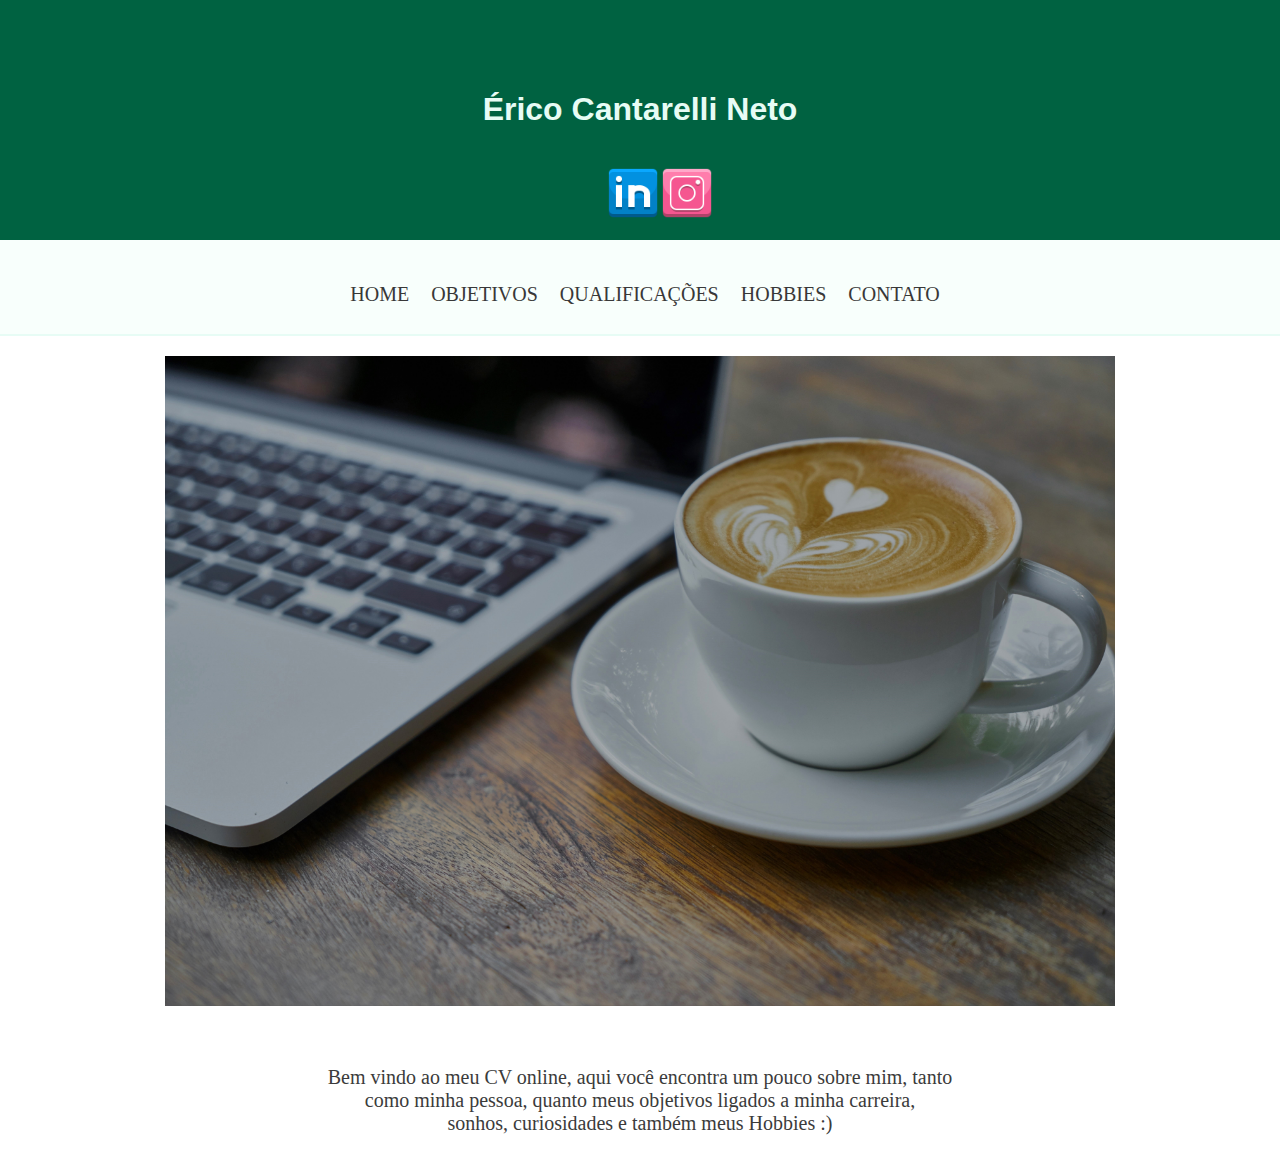
<file: index.html>
<!DOCTYPE html>
<html>
<html lang="pt-br">

<!--Utilizei o padrão meta e pra formatação temos o Bootstrap e também o CSS, assim denominado como "principal" responsável pela estilização de todas as páginas do site
Todas as páginas partilham do mesmo cabeçalho-->

<head>

    <meta charset="utf-8">
    <meta neme="viewport" content="width=device-width, initial-scale=1.0">
    <title>Home Érico</title>
    <link rel="stylesheet" href="./Css/principal.css">
    <link href="https://cdn.jsdelivr.net/npm/bootstrap@5.2.0-beta1/dist/css/bootstrap.min.css" rel="stylesheet"
        integrity="sha384-0evHe/X+R7YkIZDRvuzKMRqM+OrBnVFBL6DOitfPri4tjfHxaWutUpFmBp4vmVor" crossorigin="anonymous">

</head>

<body>

    <div class="container">
        <div class="row">
            <div class="col-sm">

            </div>
            <div class="col-sm">

            </div>
            <div class="col-sm">

            </div>
        </div>
    </div>

    <!--Iniciamos com o cabeçalho do site, com meu nome sendo apresentado em h1, seguido dos botões para acesso as redes sociais-->
    <header class="menu">
        <main>
            <div class="nome">
                <h1>Érico Cantarelli Neto</h1>
            </div>
            <div class="contato">
                <ul>
                    <li>
                        <a href="https://www.linkedin.com/in/%C3%A9rico-cantarelli-neto/" target="_blank"><img
                                src="./Imagens/linkedin.png" height="50px" width="50px"></a>
                        <a href="https://www.instagram.com/ericocantarelli/" target="_blank"><img
                                src="./Imagens/Instagram.png" height="50px" width="50px"></a>

                </ul>


            </div>

        </main>
    </header>

    <!--Aqui inserimos um alinhamento afim de proporcionar um width de 100 por cento para o menu de opções. 
        Além de fazer uma UL utilizando <a href> pra acessar os links internos do site com o click-->

    <main class="alinhamento">
        <div class="menu2">
            <div class="opções">
                <ul>
                    <li><a href="index.html">HOME</a></li>
                    <li><a href="objetivos.html">OBJETIVOS</a></li>
                    <li><a href="qualificações.html">QUALIFICAÇÕES</a></li>
                    <li><a href="hobbies.html">HOBBIES</a></li>
                    <li><a href="contato.html">CONTATO</a></li>

                </ul>
            </div>

        </div>
    </main>

    <div class="imagemprincipal">
        <img src="./Imagens/imagemprincipal.jpg" width="950px" height="650px">
    </div>

    <div class="primeiroParágrafo">
        <p>Bem vindo ao meu CV online, aqui você encontra um pouco sobre mim, tanto <br> como minha pessoa, quanto meus
            objetivos ligados a minha carreira, <br>
            sonhos, curiosidades e também meus Hobbies :)
        <p>
    </div>










</body>

</html>
</file>
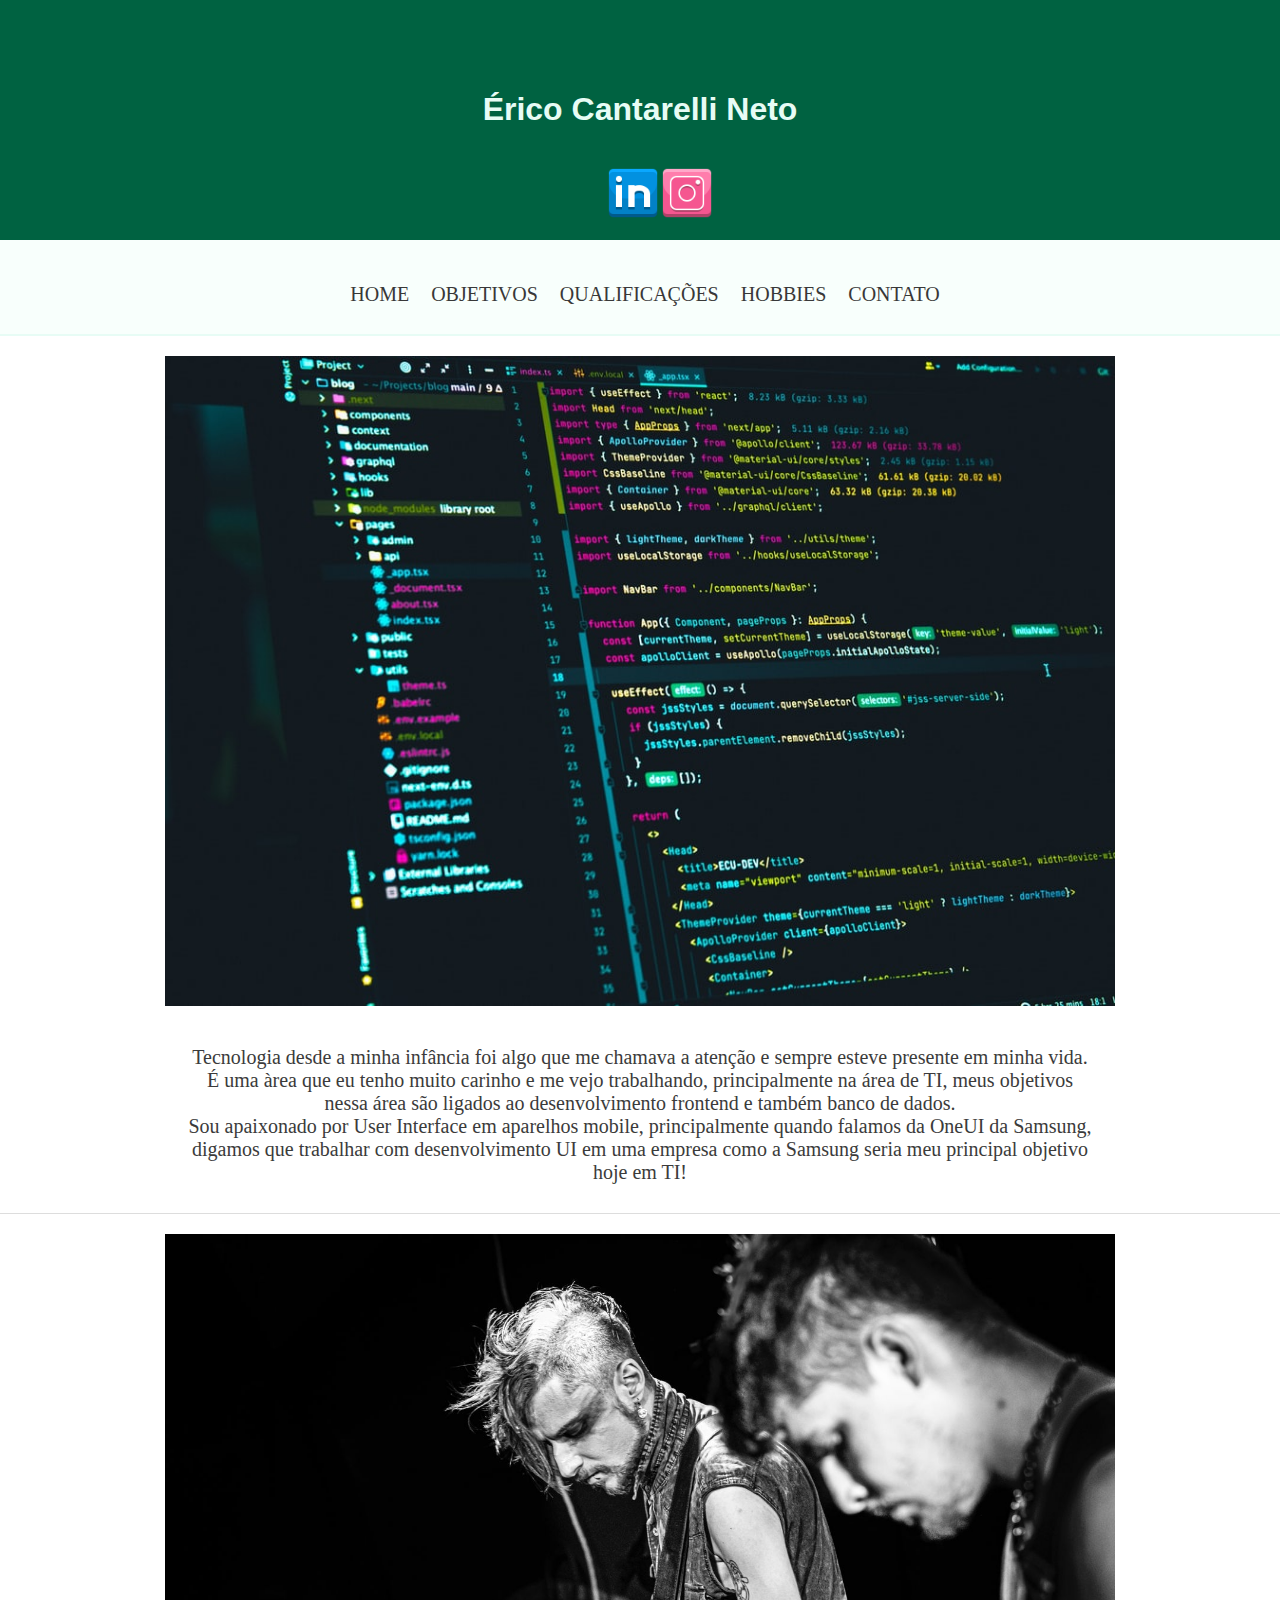
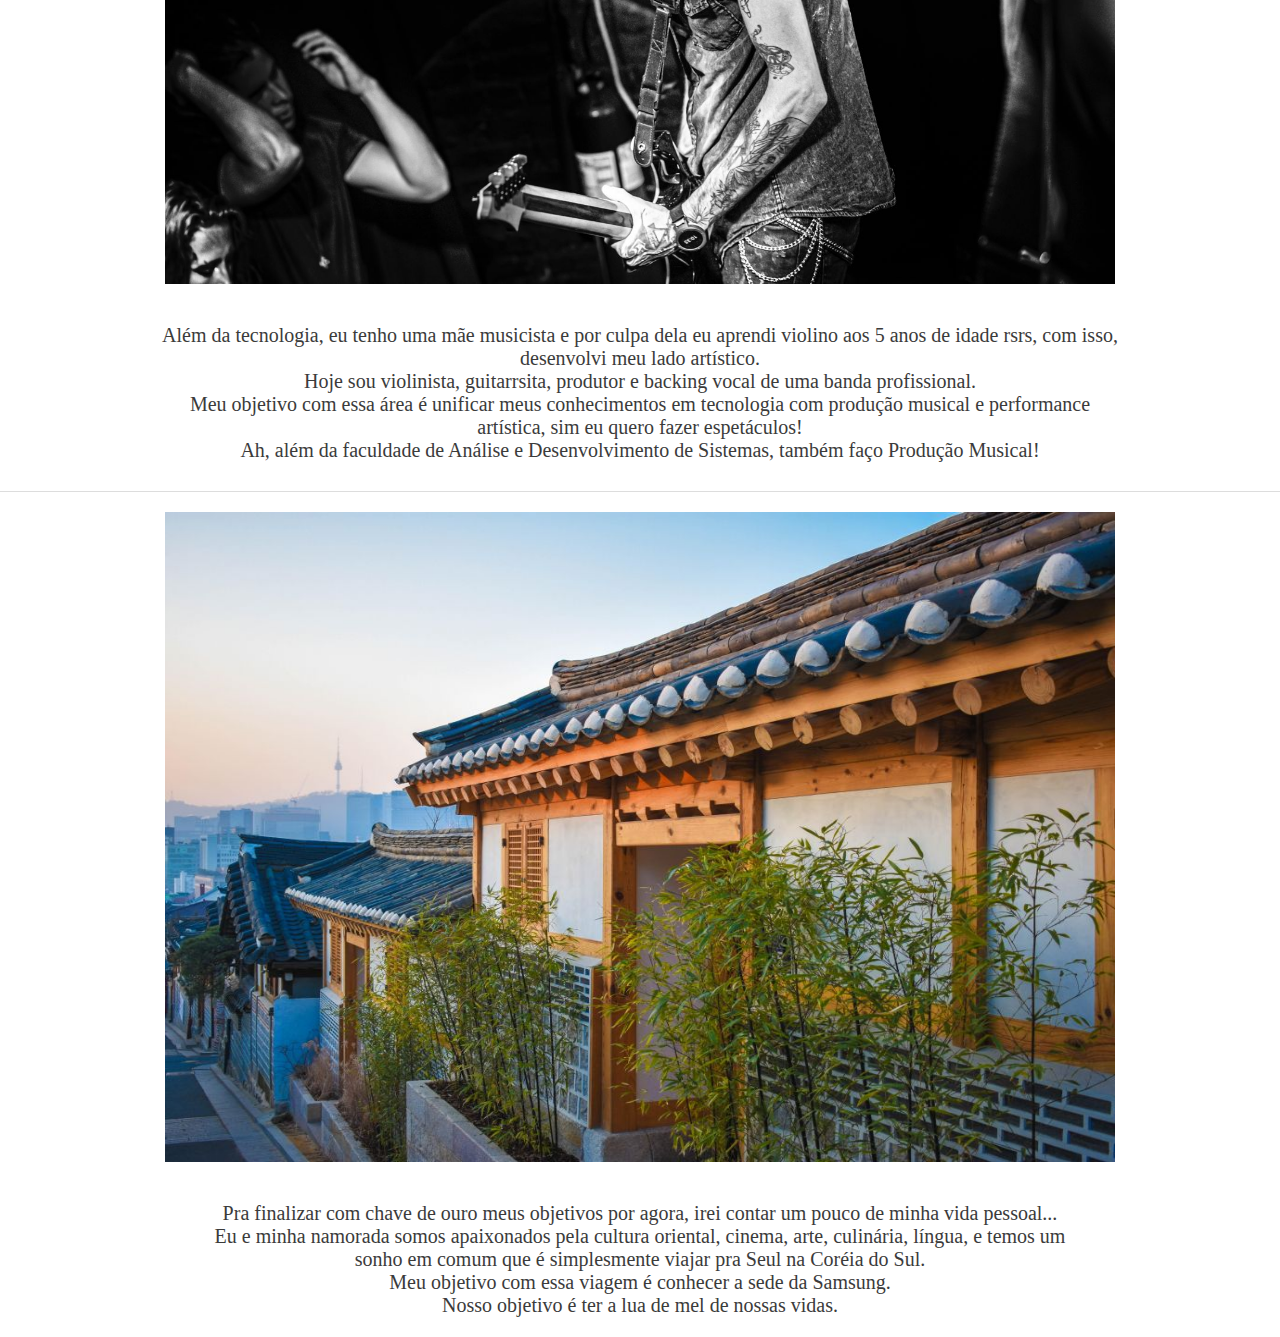
<file: objetivos.html>
<!DOCTYPE html>
<html>
<html lang="pt-br">

<head>

    <meta charset="utf-8">
    <meta neme="viewport" content="width=device-width, initial-scale=1.0">
    <title>Objetivos Érico</title>
    <link rel="stylesheet" href="./Css/principal.css">
    <link href="https://cdn.jsdelivr.net/npm/bootstrap@5.2.0-beta1/dist/css/bootstrap.min.css" rel="stylesheet"
        integrity="sha384-0evHe/X+R7YkIZDRvuzKMRqM+OrBnVFBL6DOitfPri4tjfHxaWutUpFmBp4vmVor" crossorigin="anonymous">

</head>

<body>

    <div class="container">
        <div class="row">
            <div class="col-sm">

            </div>
            <div class="col-sm">

            </div>
            <div class="col-sm">

            </div>
        </div>
    </div>

    <header class="menu">
        <main>
            <div class="nome">
                <h1>Érico Cantarelli Neto</h1>
            </div>
            <div class="contato">
                <ul>
                    <li>
                        <a href="https://www.linkedin.com/in/%C3%A9rico-cantarelli-neto/" target="_blank"><img
                                src="./Imagens/linkedin.png" height="50px" width="50px"></a>
                        <a href="https://www.instagram.com/ericocantarelli/" target="_blank"><img
                                src="./Imagens/Instagram.png" height="50px" width="50px"></a>

                </ul>


            </div>

        </main>
    </header>

    <main class="alinhamento">
        <div class="menu2">
            <div class="opções">
                <ul>
                    <li><a href="index.html">HOME</a></li>
                    <li><a href="objetivos.html">OBJETIVOS</a></li>
                    <li><a href="qualificações.html">QUALIFICAÇÕES</a></li>
                    <li><a href="hobbies.html">HOBBIES</a></li>
                    <li><a href="contato.html">CONTATO</a></li>

                </ul>
            </div>

        </div>
    </main>

    <!--Essa página segue com a apresentação de 3 imagens alinhadas a esquerda da página,
        com um parágrafo alinhado a direita utilizando a função inline-block para cada imagem e a função position absolute para os parágrafos-->

    <div class="imagem2">
        <img src="./Imagens/objetivo1.jpg" width="950px" height="650px">
    </div>

    <div class="objetivo1">
        <p>Tecnologia desde a minha infância foi algo que me chamava a atenção e sempre esteve presente em minha
            vida.<br>
            É uma àrea que eu tenho muito carinho e me vejo trabalhando, principalmente na área de TI,
            meus objetivos<br> nessa área são ligados ao desenvolvimento frontend e também banco de dados. <br>
            Sou apaixonado por User Interface em aparelhos mobile, principalmente quando falamos da OneUI da Samsung,
            <br>
            digamos que trabalhar com desenvolvimento UI em uma empresa como a Samsung seria meu principal objetivo
            <br>hoje
            em TI!


        </p>
    </div>

    <div class="borda1">

    </div>

    <div class="imagem3">
        <img src="./Imagens/objetivo2.jpeg" width="950px" height="650px">
    </div>

    <div class="objetivo2">
        <p>Além da tecnologia, eu tenho uma mãe musicista e por culpa dela eu aprendi violino aos 5 anos de idade rsrs,
            com
            isso, <br>desenvolvi meu lado artístico. <br>
            Hoje sou violinista, guitarrsita, produtor e backing vocal de uma banda profissional. <br>
            Meu objetivo com essa área é unificar meus conhecimentos em tecnologia com produção musical e performance
            <br>
            artística, sim eu quero fazer espetáculos! <br>
            Ah, além da faculdade de Análise e Desenvolvimento de Sistemas, também faço Produção Musical!
        </p>
    </div>

    <div class="borda2">

    </div>

    <div class="imagem4">
        <img src="./Imagens/objetivo3.jpg" width="950px" height="650px">
    </div>

    <div class="objetivo3">
        <p>Pra finalizar com chave de ouro meus objetivos por agora, irei contar um pouco de minha vida pessoal... <br>
            Eu e minha namorada somos apaixonados pela cultura oriental, cinema, arte, culinária, língua, e temos
            um<br> sonho em comum que é simplesmente viajar pra Seul na Coréia do Sul.<br>
            Meu objetivo com essa viagem é conhecer a sede da Samsung. <br>
            Nosso objetivo é ter a lua de mel de nossas vidas.</p>
    </div>



</body>

</html>
</file>
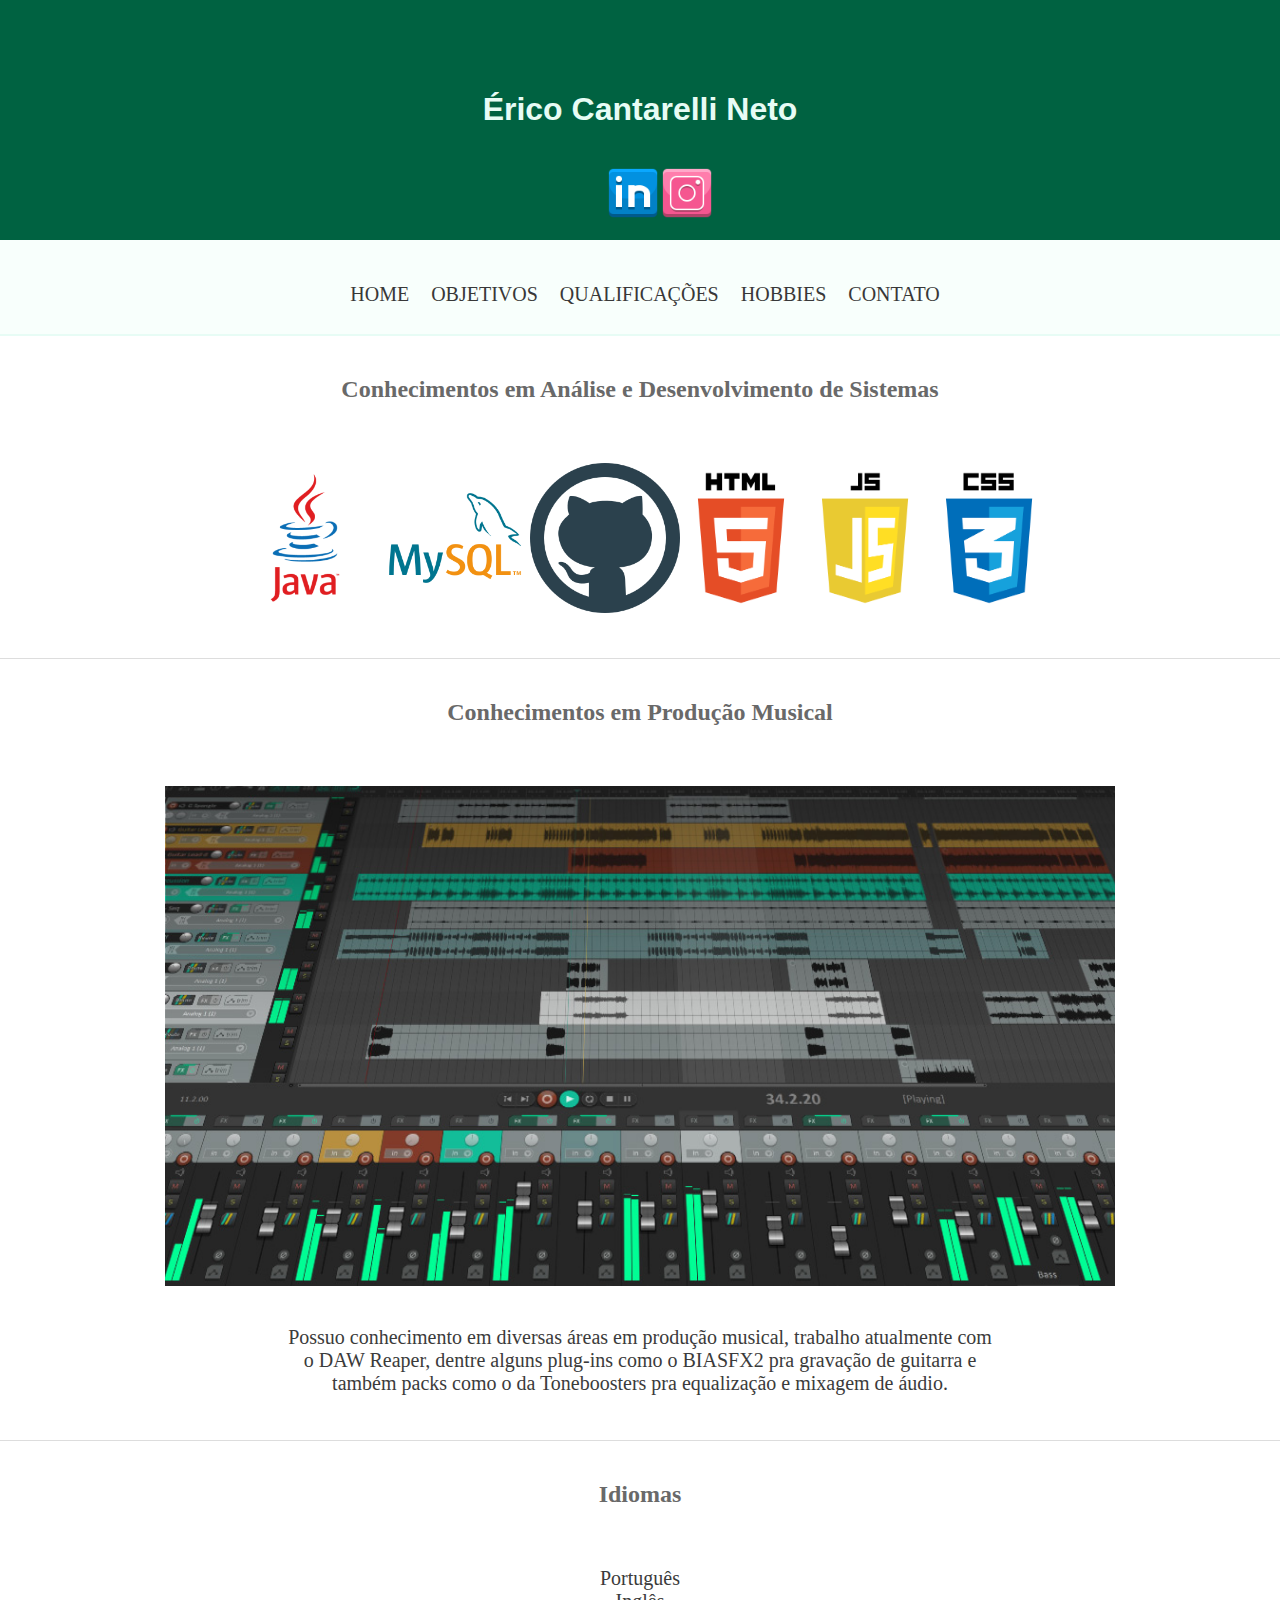
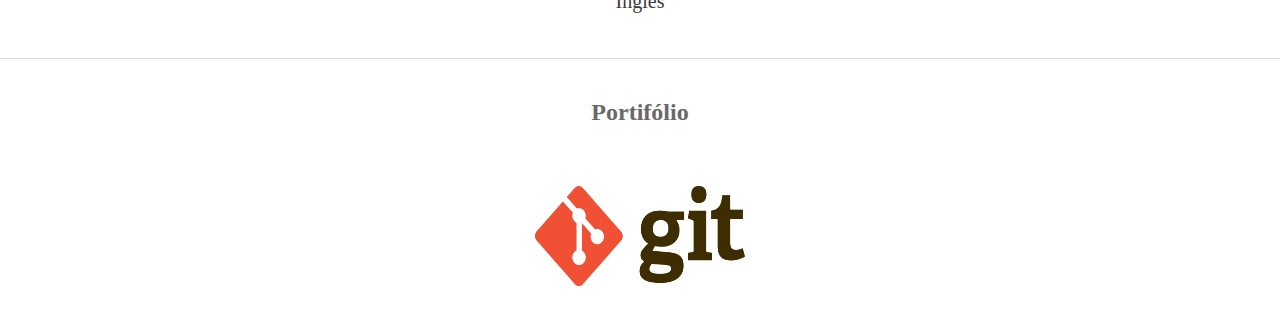
<file: qualificações.html>
<!DOCTYPE html>
<html>
<html lang="pt-br">

<head>

    <meta charset="utf-8">
    <meta neme="viewport" content="width=device-width, initial-scale=1.0">
    <title>Qualificações Érico</title>
    <link rel="stylesheet" href="./Css/principal.css">
    <link href="https://cdn.jsdelivr.net/npm/bootstrap@5.2.0-beta1/dist/css/bootstrap.min.css" rel="stylesheet"
        integrity="sha384-0evHe/X+R7YkIZDRvuzKMRqM+OrBnVFBL6DOitfPri4tjfHxaWutUpFmBp4vmVor" crossorigin="anonymous">

</head>

<body>

    <div class="container">
        <div class="row">
            <div class="col-sm">

            </div>
            <div class="col-sm">

            </div>
            <div class="col-sm">

            </div>
        </div>
    </div>

    <header class="menu">
        <main>
            <div class="nome">
                <h1>Érico Cantarelli Neto</h1>
            </div>
            <div class="contato">
                <ul>
                    <li>
                        <a href="https://www.linkedin.com/in/%C3%A9rico-cantarelli-neto/" target="_blank"><img
                                src="./Imagens/linkedin.png" height="50px" width="50px"></a>
                        <a href="https://www.instagram.com/ericocantarelli/" target="_blank"><img
                                src="./Imagens/Instagram.png" height="50px" width="50px"></a>

                </ul>


            </div>

        </main>
    </header>

    <main class="alinhamento">
        <div class="menu2">
            <div class="opções">
                <ul>
                    <li><a href="index.html">HOME</a></li>
                    <li><a href="objetivos.html">OBJETIVOS</a></li>
                    <li><a href="qualificações.html">QUALIFICAÇÕES</a></li>
                    <li><a href="hobbies.html">HOBBIES</a></li>
                    <li><a href="contato.html">CONTATO</a></li>

                </ul>
            </div>

        </div>




    </main>

    <div class="títuloQ01">
        <h2>Conhecimentos em Análise e Desenvolvimento de Sistemas</h2>

    </div>

    <!--Aqui eu optei por demonstrar minhas qualificações utilizando as logos das linguagens de programação que estudo atualmente.
    Na estilização utilizei o display:flex, justify contents: center-->

    <div class="ImagensQ01">
        <img src="./Imagens/Qualificações Érico/Java01.png" height="150px" width="150px">
        <img src="./Imagens/Qualificações Érico/Mysql01.png" height="150px" width="150px">
        <img src="./Imagens/Qualificações Érico/Git01.png" height="150px" width="150px">
        <img src="./Imagens/Qualificações Érico/html5_css3_js_01.png" height="150px" width="370px">

    </div>

    <div class="bordaQ01">

    </div>


    <div class="títuloQ02">
        <h2>Conhecimentos em Produção Musical</h2>
    </div>

    <div class="ImagensQ02">
        <img src="./Imagens/Qualificações Érico/REAPER_Digital_Audio_Workstation.jpg" height="500px" width="950px">
    </div>

    <div class="parágrafoQ02">
        <p>Possuo conhecimento em diversas áreas em produção musical, trabalho atualmente com <br>o DAW Reaper, dentre
            alguns plug-ins como o BIASFX2 pra gravação de guitarra e <br>também packs como o da Toneboosters pra
            equalização e mixagem de áudio. </p>
    </div>

    <div class="bordaQ02">

    </div>

    <div class="títuloIdioma">
        <h2>Idiomas</h2>
    </div>

    <div class="parágrafoIdioma">
        <p>Português <br> Inglês</p>
    </div>

    <div class="bordaQ03">

    </div>

    <div class="títuloPortifólio">
        <h2>Portifólio</h2>
    </div>

    <div class="git">
        <a href="https://github.com/EricoCantarelli" target="_blank"><img src="./Imagens/Qualificações Érico/Git02.png"
                height="100px" width="210px"></a>
    </div>



</body>
</file>
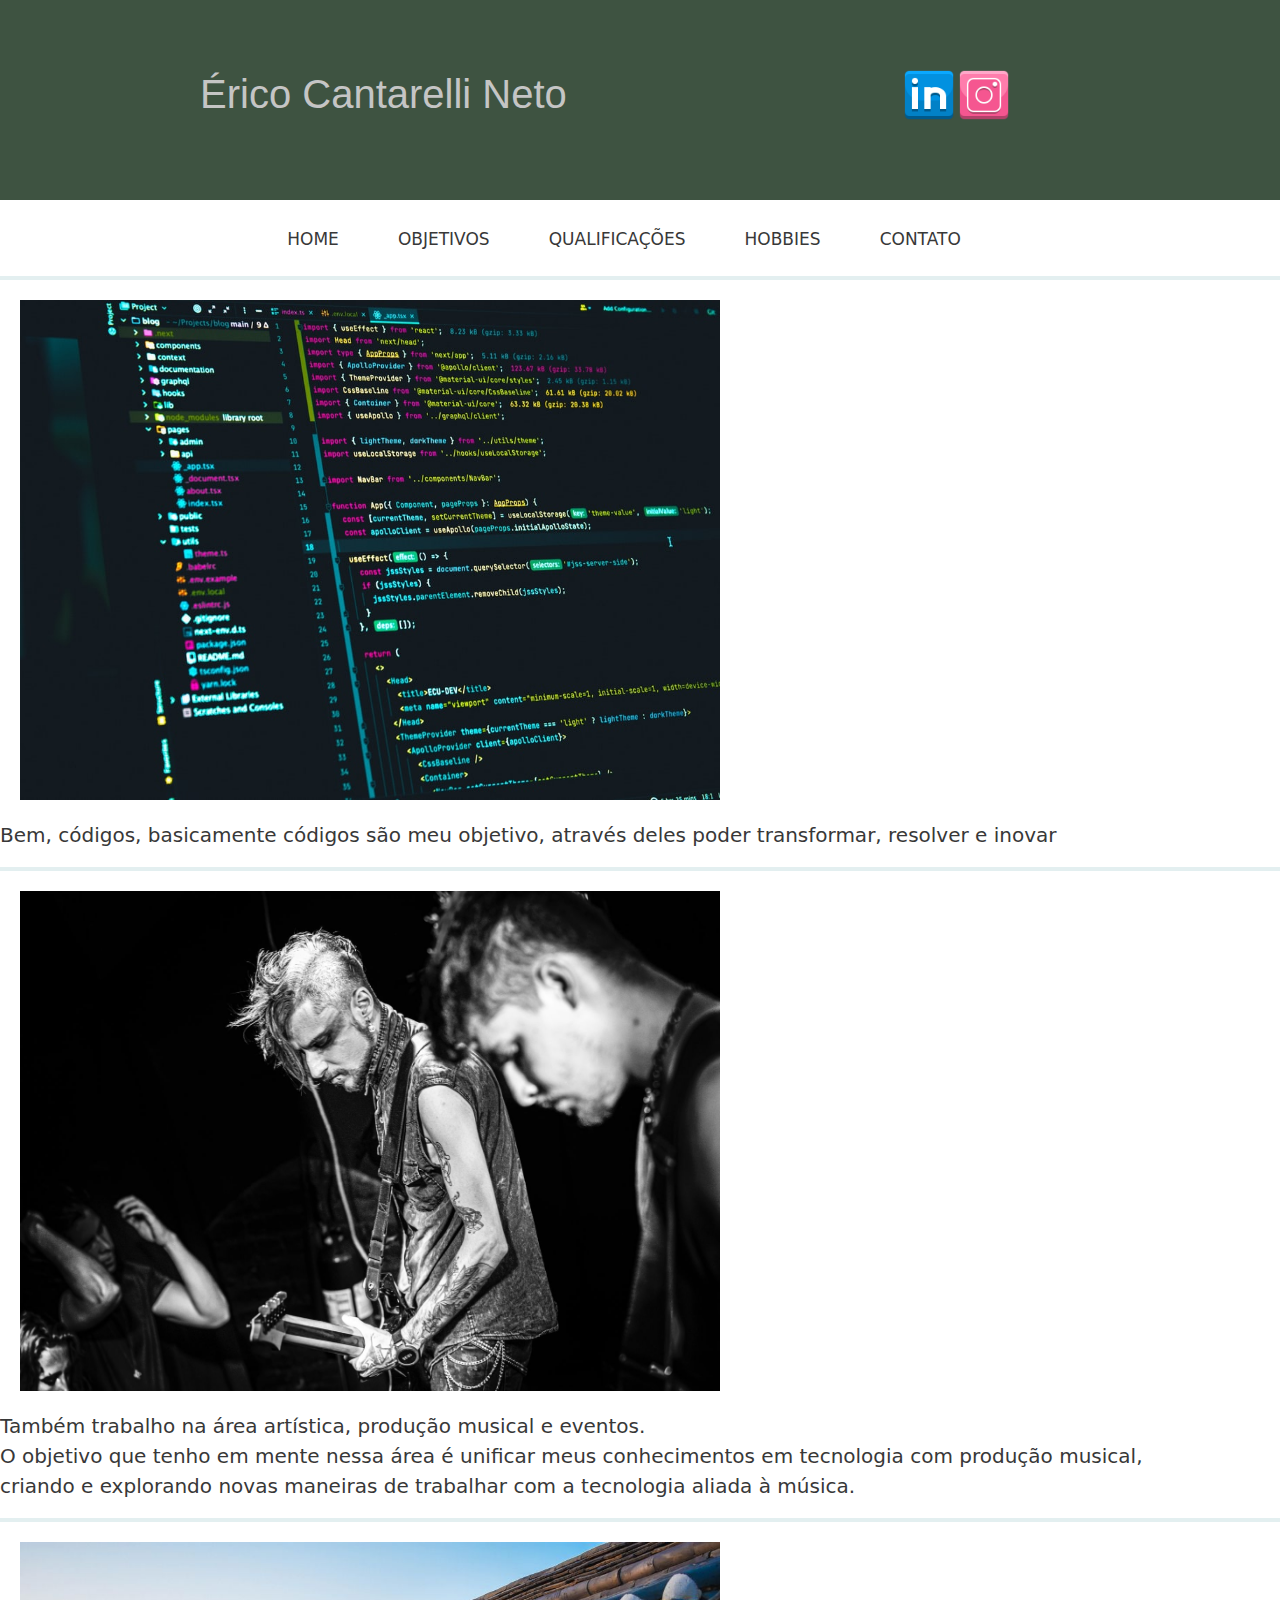
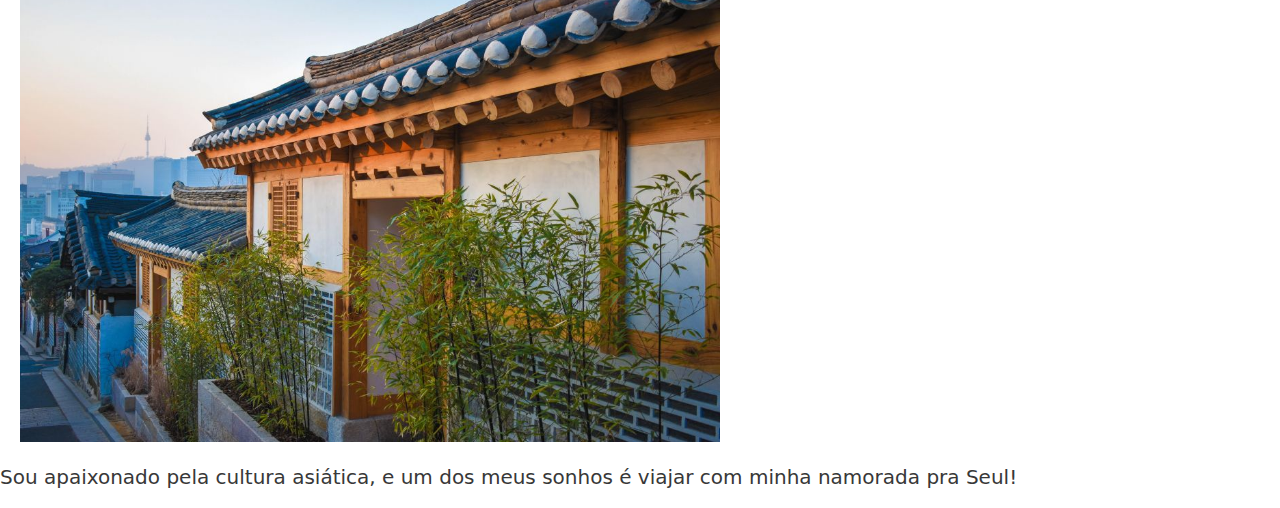
<file: Imagens/Objetivos Érico.html>
<!DOCTYPE html>
<!-- saved from url=(0083)file:///C:/Users/Erico/Desktop/Atividade%20Pr%C3%A1tica%20%C3%89rico/objetivos.html -->
<html lang="pt-br"><head><meta http-equiv="Content-Type" content="text/html; charset=UTF-8">

    
    <meta neme="viewport" content="width=device-width, initial-scale=1.0">
    <title>Objetivos Érico</title>
    <link rel="stylesheet" href="./Objetivos Érico_files/principal.css">
    <link href="./Objetivos Érico_files/bootstrap.min.css" rel="stylesheet" integrity="sha384-0evHe/X+R7YkIZDRvuzKMRqM+OrBnVFBL6DOitfPri4tjfHxaWutUpFmBp4vmVor" crossorigin="anonymous">

</head>

<body>
    <header class="menu">
        <main>
            <div class="nome">
                <h1>Érico Cantarelli Neto</h1>
            </div>
            <div class="contato">
                <ul>
                    <li>
                        <a href="https://www.linkedin.com/in/%C3%A9rico-cantarelli-neto/" target="_blank"><img src="./Objetivos Érico_files/linkedin.png" height="50px" width="50px"></a>
                        <a href="https://www.instagram.com/ericocantarelli/" target="_blank"><img src="./Objetivos Érico_files/Instagram.png" height="50px" width="50px"></a>

                </li></ul>


            </div>

        </main>
    </header>

    <main class="alinhamento">
        <div class="menu2">
            <div class="opções">
                <ul>
                    <li><a href="file:///C:/Users/Erico/Desktop/Atividade%20Pr%C3%A1tica%20%C3%89rico/index.html">HOME</a></li>
                    <li><a href="file:///C:/Users/Erico/Desktop/Atividade%20Pr%C3%A1tica%20%C3%89rico/objetivos.html">OBJETIVOS</a></li>
                    <li><a href="file:///C:/Users/Erico/Desktop/Atividade%20Pr%C3%A1tica%20%C3%89rico/qualifica%C3%A7%C3%B5es.html">QUALIFICAÇÕES</a></li>
                    <li><a href="file:///C:/Users/Erico/Desktop/Atividade%20Pr%C3%A1tica%20%C3%89rico/hobbies.html">HOBBIES</a></li>
                    <li><a href="file:///C:/Users/Erico/Desktop/Atividade%20Pr%C3%A1tica%20%C3%89rico/contato.html">CONTATO</a></li>

                </ul>
            </div>

        </div>
    </main>


    <div class="imagem2">
        <img src="./Objetivos Érico_files/objetivo1.jpg" height="500px" width="700px">
    </div>

    <div class="objetivo1">
        <p>Bem, códigos, basicamente códigos são meu objetivo, através deles poder transformar, resolver e inovar
        </p>
    </div>

    <div class="borda1">

    </div>

    <div class="imagem3">
        <img src="./Objetivos Érico_files/objetivo2.jpeg" height="500px" width="700px">
    </div>

    <div class="objetivo2">
        <p>Também trabalho na área artística, produção musical e eventos. <br> O objetivo que tenho em mente nessa área
            é unificar meus conhecimentos em tecnologia com produção musical,<br> criando e explorando novas maneiras de
            trabalhar com a tecnologia aliada à música.
        </p>
    </div>

    <div class="borda2">

    </div>

    <div class="imagem4">
        <img src="./Objetivos Érico_files/objetivo3.jpg" height="500px" width="700px">
    </div>

    <div class="objetivo3">
        <p>Sou apaixonado pela cultura asiática, e um dos meus sonhos é viajar com minha namorada pra Seul!</p>
    </div>



</body></html>
</file>
<file: Css/principal.css>
/*Estilização do body e dimensionamento da page*/

body {
    width: 100%;
    height: auto;
    margin: 0 auto;
    background-size: 100VW;
}

main {
    position: relative;
    margin: 0 auto;
    width: 100%px;
    padding: 0;
}

footer {
    border: 4px solid rgb(0, 98, 65);
}

/*Padronizando a estilização dos parágrafos*/

p {
    color: rgb(59, 59, 59);
    font-size: 20px;
}


/*MENU PRINCIPAL*/

.menu {
    background-color: rgba(0, 98, 65);
    height: 240px;
    width: 100%;
}

.nome {
    font-family: 'Gill Sans', 'Gill Sans MT', Calibri, 'Trebuchet MS', sans-serif;
    width: 100%;
    position: relative;
    display: flex;
    justify-content: center;
    top: 70px;
    float: left;
    color: rgb(231, 252, 245);
}

.contato ul li {
    list-style: none;
    display: inline-block;
}

.contato {
    width: 100%;
    display: flex;
    justify-content: center;
    position: relative;
    top: 72px;

}

/*MENU DE ACESSO RÁPIDO*/

.menu2 {
    background-color: rgb(248, 255, 252);
    position: relative;
    display: flex;
    align-items: center;
    width: 100%;
    height: 94px;
    border-bottom: 2px solid rgb(231, 252, 245);
}

.alinhamento {
    width: 100%;
}

.opções {
    width: 100%;
    display: flex;
    justify-content: center;



}

.opções ul li {
    color: dimgrey;
    list-style: none;
    display: inline-block;
    padding: 9px;
    position: relative;
    left: -15px;

}

.opções a {
    float: left;
    text-decoration: none;
    color: rgb(56, 56, 56);
    font-size: 20px;
    position: relative;
    top: 9px;
}

.opções :hover {
    color: rgb(133, 199, 185);
    transform: translateX(1px) scale(1.1);
}

/*PÁGINA HOME*/

.primeiroParágrafo {
    text-align: center;
    padding: 20px;

}

.imagemprincipal {
    padding: 20px;
    display: flex;
    justify-content: center;
}


/*PÁGINA OBJETIVOS*/

.imagem2 {
    padding: 20px;
}

.imagem2,
.objetivo1 {
    display: flex;
    justify-content: center;
}

.objetivo1 {

    text-align: center;
}

.borda1 {
    padding: 2px;
    display: flex;
    justify-content: center;
    width: 100%;
    height: 5px;
    border-bottom: 1px solid rgb(221, 221, 221);
}

.imagem3 {
    padding: 20px;
}

.imagem3,
.objetivo2 {
    display: flex;
    justify-content: center;
}

.objetivo2 {
    text-align: center
}

.borda2 {
    padding: 2px;
    display: flex;
    justify-content: center;
    width: 100%;
    height: 5px;
    border-bottom: 1px solid rgb(221, 221, 221);
}

.imagem4 {
    padding: 20px;
}

.imagem4,
.objetivo3 {
    display: flex;
    justify-content: center;
}

.objetivo3 {
    text-align: center;
}

/*PÁGINA QUALIFICAÇÕES*/

.títuloQ01 {
    padding: 20px;
    text-align: center;
    color: dimgrey;
}

.ImagensQ01 {
    padding: 20px;
    display: flex;
    justify-content: center;
}

.bordaQ01 {
    padding: 10px;
    display: flex;
    justify-content: center;
    width: 100%;
    height: 5px;
    border-bottom: 1px solid rgb(221, 221, 221);
}

.títuloQ02 {
    padding: 20px;
    text-align: center;
    color: dimgrey;
}

.ImagensQ02 {
    padding: 20px;
    display: flex;
    justify-content: center;
}

.parágrafoQ02 {
    text-align: center;
}

.bordaQ02 {
    padding: 10px;
    display: flex;
    justify-content: center;
    width: 100%;
    height: 5px;
    border-bottom: 1px solid rgb(221, 221, 221);
}

.títuloIdioma {
    padding: 20px;
    text-align: center;
    color: dimgrey;
}

.parágrafoIdioma {
    text-align: center;
}

.bordaQ03 {
    padding: 10px;
    display: flex;
    justify-content: center;
    width: 100%;
    height: 5px;
    border-bottom: 1px solid rgb(221, 221, 221);
}

.títuloPortifólio {
    padding: 20px;
    text-align: center;
    color: dimgrey;
}

.git {
    padding: 20px;
    display: flex;
    justify-content: center;
}

/*PÁGINA HOBBIES*/

.parágrafoHobbies {
    text-align: center;
    color: dimgrey;
}

.imgHobbies {
    padding: 20px;
    display: flex;
    justify-content: center;
}

/*PÁGINA CONTATO*/

.formulário {
    padding: 20px;
    position: relative;
    display: flex;
    justify-content: center;
}

.títuloform {
    text-align: center;
    padding: 18px;
    color: dimgrey;
    font-family: 'Gill Sans', 'Gill Sans MT', Calibri, 'Trebuchet MS', sans-serif;
}

.form {

    width: 100%;
    padding: 20px;
    display: flex;
    flex-direction: column;
}

.field {
    color: rgb(59, 59, 59);
    width: 500px;
    text-align: center;
    padding: 20px;
    margin-bottom: 15px;
}

.text {
    resize: none;
    width: 100%;
    height: 200px;
    text-align: center;
    border: 2px solid rgb(231, 252, 245);
    background-color: rgb(248, 255, 252);
}

.form input {
    border: 2px solid rgb(231, 252, 245);
    background-color: rgb(248, 255, 252);
}

.form button {
    color: rgb(248, 255, 252);
    height: 28px;
    width: 100%;
    border-color: rgb(231, 252, 245);
    background-color: rgba(0, 98, 65);
}


.cor {
    background-color: rgba(0, 98, 65);
    border-top: 2px solid rgb(248, 255, 252);
    height: 92px;
}

.endereçoContato {
    text-align: center;
    color: rgb(231, 252, 245);
}

.cleanForm {
    color: rgb(59, 59, 59);
    height: 27px;
    width: 500px;
    border: 2px solid rgb(231, 252, 245);
    background-color: rgb(248, 255, 252);
}
</file>
<file: Imagens/Objetivos Érico_files/principal.css>
.alinhamento {
    width: 100%;
}

body {
    width: 100%;
    height: 100%;
    margin: 0 auto;
}

main {
    position: relative;
    margin: 0 auto;
    width: 1020px;
    padding: 0;
}

p {
    color: rgb(56, 56, 56);
    ;
}

.menu {
    background-color: rgba(60, 82, 63, 0.993);
    height: 200px;
    width: 100%;
}

.nome {
    font-family: 'Gill Sans', 'Gill Sans MT', Calibri, 'Trebuchet MS', sans-serif;
    width: 58%;
    padding: 70px;
    float: left;
    color: rgb(197, 197, 197);
}

.contato ul li {
    float: right;
    list-style: none;
    display: inline-block;
}

.contato {
    width: 35%;
    float: left;
    padding: 70px;
}

.menu2 {
    background-color: white;
    width: 100%;
    height: 80px;
    border-bottom: 4px solid rgb(227, 239, 240);


}

.opções {
    width: 95%;
    text-align: center;
}

.opções ul li {
    color: dimgrey;
    list-style: none;
    display: inline-block;
    padding: 27px;
    text-align: center;

}

.opções a {
    text-decoration: none;
    color: rgb(56, 56, 56);
    font-size: 17px;

}

.opções :hover {
    color: rgb(133, 199, 185);
}

.primeiroParágrafo {
    text-align: center;
    font-size: 15px;
}

.imagemprincipal {
    padding: 15px;
    text-align: center;

}

.imagem2 {
    padding: 20px;

}

.imagem2,
.objetivo1 {
    display: inline-block;

}

.objetivo1 {
    font-size: 20px;

}

.borda1 {
    width: 100%;
    height: 5px;
    border-bottom: 4px solid rgb(227, 239, 240);
}

.imagem3 {
    padding: 20px;
}

.imagem3,
.objetivo2 {
    display: inline-block;
}

.objetivo2 {
    font-size: 20px;
}

.borda2 {
    width: 100%;
    height: 5px;
    border-bottom: 4px solid rgb(227, 239, 240);
}

.imagem4 {
    padding: 20px;
}

.imagem4,
.objetivo3 {
    display: inline-block;
}

.objetivo3 {
    font-size: 20px;
}
</file>
